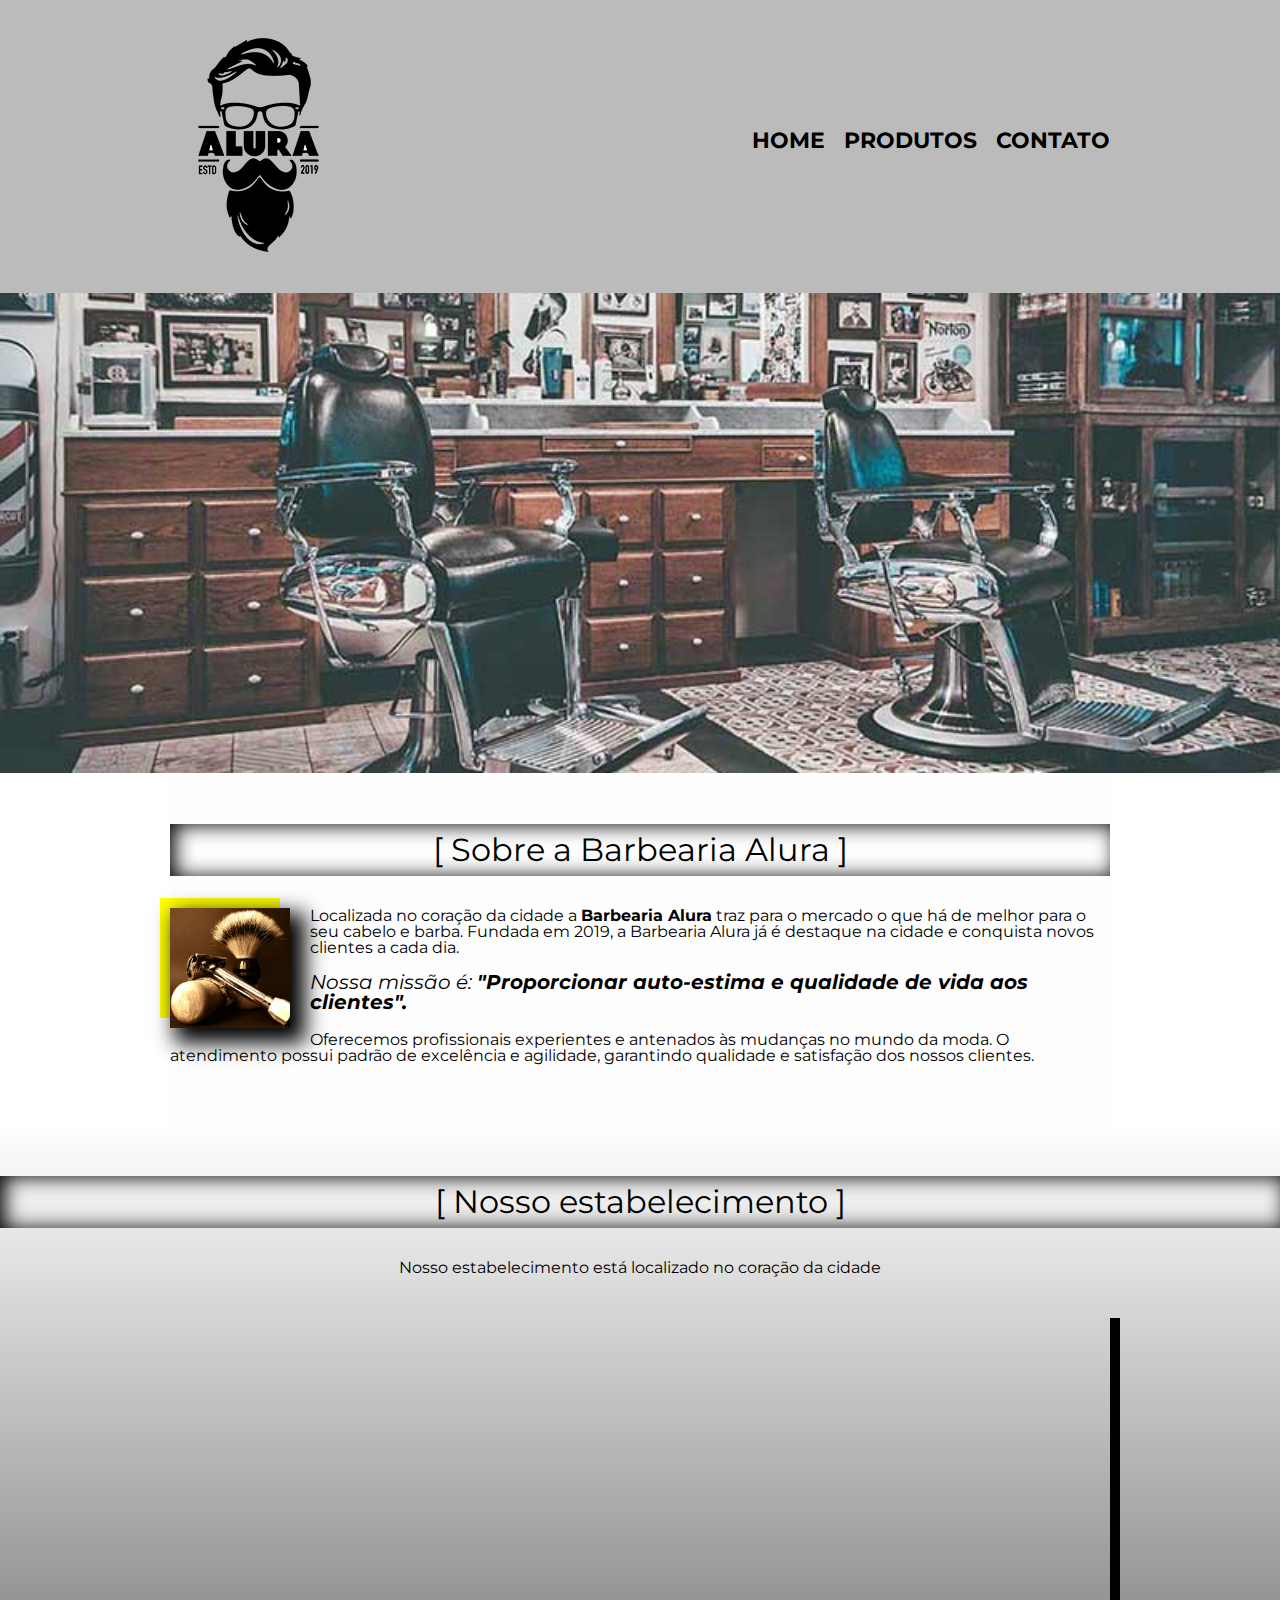
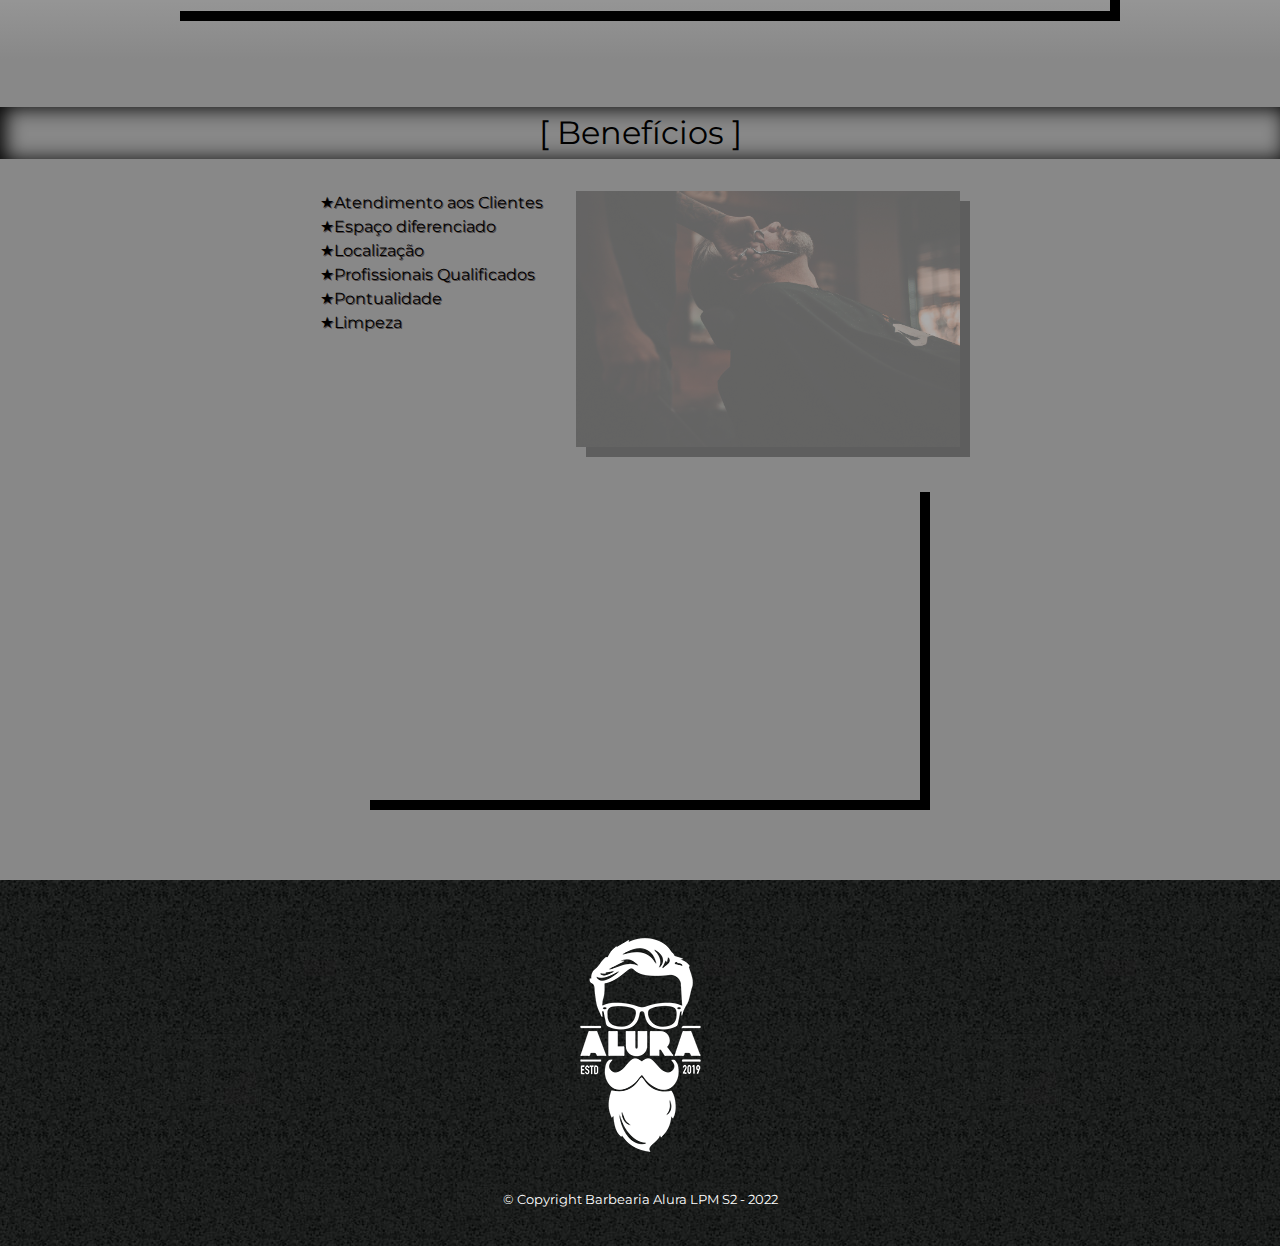
<file: index.html>
<!DOCTYPE html>
<html lang="pt-br">
    <head>
        <meta charset="UTF-8">
        <meta name="viewport" content="width=device-width">
        <title>Barbearia Alura - LPM S2</title>
        <link rel="stylesheet" href="reset.css">
        <link rel="stylesheet" href="style.css">
        <link href="https://fonts.googleapis.com/css2?family=Montserrat:wght@500&display=swap" rel="stylesheet">
    </head>
    <body>
        <header>
            <div class="caixa">
                <h1><img class="logo" src="logo.png" alt=""></h1>
                <nav>
                    <ul class="navegacao">
                        <li><a href="index.html">Home</a></li>
                        <li><a href="produtos.html">Produtos</a></li>
                        <li><a href="contato.html">Contato</a></li>                
                    </ul>
                </nav>
            </div>
        </header> 

        <img class="banner" src="banner.jpg" alt="barbearia">

        <main>
            <section class="principal">
                <h2 class="titulo-principal">Sobre a Barbearia Alura</h2>

                <img src="utensilios.jpg" alt="Utensilios de barbearia" class="utensilios">

                <p>Localizada no coração da cidade a <strong>Barbearia Alura</strong> traz para o mercado o que há de melhor para o seu
                    cabelo e barba. Fundada em 2019, a Barbearia Alura já é destaque na cidade e conquista novos clientes a cada dia.</p>
                <p id="missao" style="font-size: 20px"><em>Nossa missão é: <strong>"Proporcionar auto-estima e qualidade de vida aos clientes".</strong></em></p>
                <p>Oferecemos profissionais experientes e antenados às mudanças no mundo da moda. O atendimento possui padrão de
                    excelência e agilidade, garantindo qualidade e satisfação dos nossos clientes.</p>
            </section>

            <section class="mapa">
                <h3 class="titulo-principal">Nosso estabelecimento</h3>
                <p>Nosso estabelecimento está localizado no coração da cidade</p>
                <div class="mapa-conteudo">
                    <iframe src="https://www.google.com/maps/embed?pb=!1m18!1m12!1m3!1d58513.70489917665!2d-46.721754641796885!3d-23.5646162!2m3!1f0!2f0!3f0!3m2!1i1024!2i768!4f13.1!3m3!1m2!1s0x94ce59541c6c79c3%3A0x36b90a85f0f8cb33!2sGrupo%20Alura!5e0!3m2!1spt-BR!2sbr!4v1655514803121!5m2!1spt-BR!2sbr" width="100%" height="300" style="border:0;" allowfullscreen="" loading="lazy" referrerpolicy="no-referrer-when-downgrade"></iframe>
                </div>
            </section>

            <section class="beneficios">
                <h3 class="titulo-principal">Benefícios</h3>

                <div class="conteudo-beneficios">
                    <ul>
                        <li>Atendimento aos Clientes</li>
                        <li>Espaço diferenciado</li>
                        <li>Localização</li>
                        <li>Profissionais Qualificados</li>
                        <li>Pontualidade</li>
                        <li>Limpeza</li>
                    </ul><img src="beneficios.jpg" alt="">
                </div>
                
                <div class="video">
                <iframe width="100%" height="315" src="https://www.youtube.com/embed/wcVVXUV0YUY" frameborder="0" allow="accelerometer; autoplay; encrypted-media; gyroscope; picture-in-picture" allowfullscreen></iframe>
                </div>
            </section>
        </main>

        <footer>
            <img src="logo-branco.png" alt="">
            <p class="copyright">&copy; Copyright Barbearia Alura LPM S2 - 2022</p>
        </footer>
    </body>
</html>
</file>
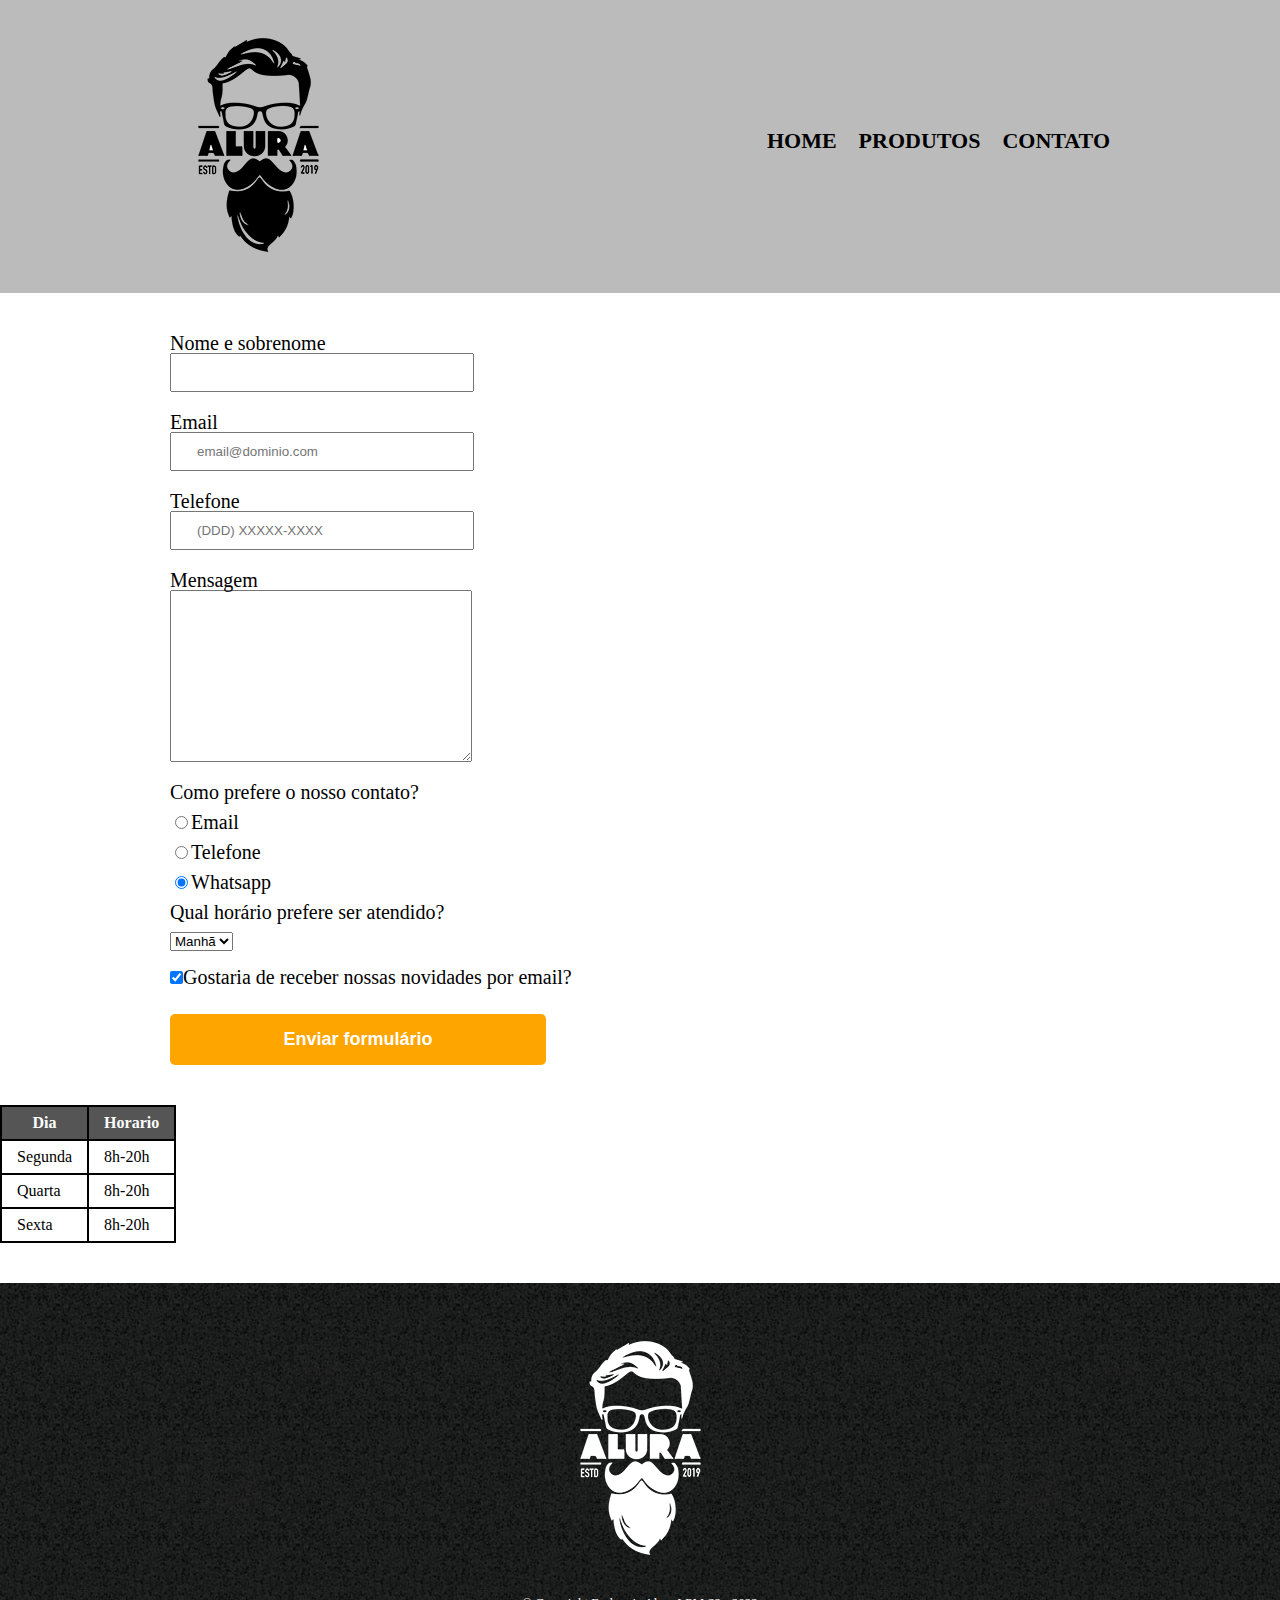
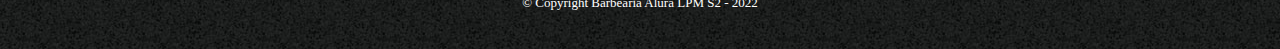
<file: contato.html>
<!DOCTYPE html>
<html>

<head>
    <meta charset="UTF-8">
    <title>Contato - Barbearia Alua S2 LPM</title>
    <link rel="stylesheet" href="reset.css">
    <link rel="stylesheet" href="contato.css">
</head>

<body>
    <header>
        <div class="caixa">
            <img src="logo.png" alt="Logo da Barbearia">
            <nav>
                <ul>
                    <li><a href="index.html">Home</a></li>
                    <li><a href="produtos.html">Produtos</a></li>
                    <li><a href="contato.html">Contato</a></li>
                </ul>
            </nav>
        </div>
    </header>

    <main>
        <form>
            <label>Nome e sobrenome<input type="text" id="nomesobrenome" class="input-padrao" required></label>
            <label>Email<input type="email" id="email" class="input-padrao" required placeholder="email@dominio.com"></label>
            <label>Telefone<input type="tel" id="telefone" class="input-padrao" required placeholder="(DDD) XXXXX-XXXX"></label>
            <label>Mensagem<textarea cols="70" rows="10" id="mensagem" required></textarea></label>

            <fieldset>
                <legend>Como prefere o nosso contato?</legend>
                <label><input type="radio" name="contato" value="email" id="radio-email">Email</label>

                <label><input type="radio" name="contato" value="telefone" id="radio-telefone">Telefone</label>

                <label><input type="radio" name="contato" value="whatsapp" id="radio-whatsapp" checked>Whatsapp</label>
            </fieldset>

            <fieldset>
                <legend>Qual horário prefere ser atendido?</legend>
                    <select>
                        <option>Manhã</option>
                        <option>Tarde</option>
                        <option>Noite</option>
                    </select>                
            </fieldset>

            <label><input type="checkbox" class="checkbox" checked>Gostaria de receber nossas novidades por email?</label>

            <input type="submit" value="Enviar formulário" class="enviar">
        </form>
    </main>

    <table>
        <thead>
            <tr>
                <th>Dia</th>
                <th>Horario</th>
            </tr>
        </thead>
        <tbody>
            <tr>
                <td>Segunda</td>
                <td>8h-20h</td>
            </tr>
            <tr>
                <td>Quarta</td>
                <td>8h-20h</td>
            </tr>
            <tr>
                <td>Sexta</td>
                <td>8h-20h</td>
            </tr>
        </tbody>
    </table>

    <footer class="rodape">
        <img src="logo-branco.png" alt="Logo da Barbearia">
        <p>&copy; Copyright Barbearia Alura LPM S2 - 2022</p>
    </footer>
</body>

</html>
</file>
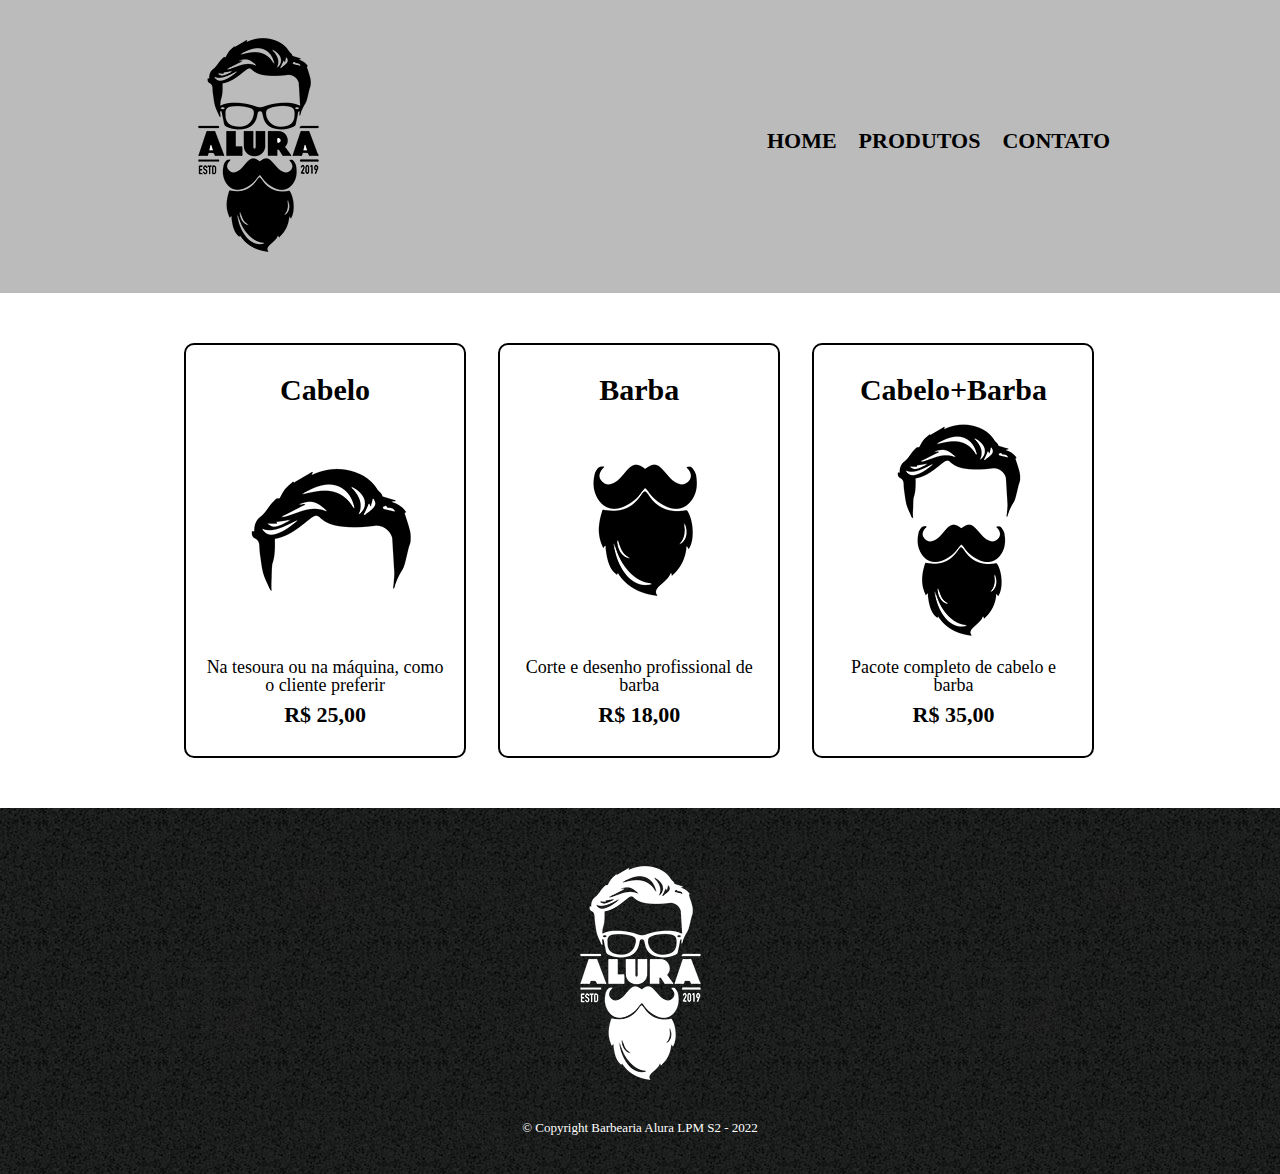
<file: produtos.html>
<!DOCTYPE html>
<html>
    <head>
        <meta charset="UTF-8">
        <title>Produtos - Barbearia Alura</title>
        <link rel="stylesheet" href="reset.css">
        <link rel="stylesheet" href="produtos.css">
    </head>

    <body>
        <header>
            <div class="caixa">
                <h1><img class="logo" src="logo.png" alt=""></h1>
                <nav>
                    <ul class="navegacao">
                        <li><a href="index.html">Home</a></li>
                        <li><a href="produtos.html">Produtos</a></li>
                        <li><a href="contato.html">Contato</a></li>                
                    </ul>
                </nav>
            </div>
        </header> 
        
        <main>
            <ul class="produtos">
                <li>
                    <h2>Cabelo</h2>
                    <img src="cabelo.jpg">
                    <p class="produto-descricao">Na tesoura ou na máquina, como o cliente preferir</p>
                    <p class="produtos-preco">R$ 25,00</p>
                </li>
                <li>
                    <h2>Barba</h2>
                    <img src="barba.jpg">
                    <p class="produto-descricao">Corte e desenho profissional de barba</p>
                    <p class="produtos-preco">R$ 18,00</p>
                </li>
                <li>
                    <h2>Cabelo+Barba</h2>
                    <img src="cabelo+barba.jpg">
                    <p class="produto-descricao">Pacote completo de cabelo e barba</p>
                    <p class="produtos-preco">R$ 35,00</p>
                </li>
            </ul>
        </main>    
        
        <footer>
            <img src="logo-branco.png" alt="">
            <p class="copyright">&copy; Copyright Barbearia Alura LPM S2 - 2022</p>
        </footer>
    </body>
</html>
</file>
<file: style.css>
body {
	font-family: 'Montserrat', sans-serif;
}

/*cabeçalho*/
header {
	background: #BBBBBB;
	padding: 20px 0;
}

.caixa {
	position: relative;
	width: 940px;
	margin: 0 auto;
}

nav {
	position: absolute;
	top: 110px;
	right: 0;
}

nav li {
	display: inline;
	margin: 0 0 0 15px;
}

nav a {
	text-transform: uppercase;
	color: #000000;
	font-weight: bold;
	font-size: 22px;
	text-decoration: none;
}

nav a:hover {
	color: #C78C19;
	text-decoration: underline;
}

/*main*/
.banner {
    width: 100%;
}

.utensilios {
    width: 120px;
    float: left;
    margin: 0 20px 20px 0;
	box-shadow: 10px 10px 20px 5px black, -10px -10px yellow;
}

.principal {
	padding: 3em 0;
	background-color: #fefefe;
	width: 940px;
	margin: 0 auto;
}

.titulo-principal{
    text-align: center;
    font-size: 2em;
    margin: 0 0 1em;
    clear: left; /*pra limpar o float acima*/
	box-shadow: inset 5px 1px 20px black;
	padding: 10px;
}

.titulo-principal:before {
    content: "[ ";
}

.titulo-principal:after {
    content:" ]"
}

.titulo-principal:hover {
    transition: 1s;
	color: rgba(0,0,0,0.5);
}

.principal p {
    margin: 0 0 1em;
}

.principal strong {
    font-weight: bold;
}

.principal em {
    font-style: italic;
}

.mapa {
	padding: 3em 0;
	background: linear-gradient(#fefefe, #888888);
}

.mapa-conteudo {
	width: 940px;
	margin: 0 auto;
	box-shadow: 10px 10px black;
}

.mapa p {
	margin: 0 0 2em;
	text-align: center;
}

.beneficios {
	padding: 3em 0;
	background-color: #888888;
}

.conteudo-beneficios {
	width: 640px;
	margin: 0 auto;
	text-shadow: 1px 1px #4e4646;
}

.conteudo-beneficios ul {
	width: 40%;
	display: inline-block; /*elementos precisam estar colados no html*/
	vertical-align: top;
}

.conteudo-beneficios ul li {
	line-height: 1.5;
}

.conteudo-beneficios ul li:before {
	content: "★";
}

.conteudo-beneficios img {
    width: 60%;
	opacity: 0.3;
	box-shadow: 10px 10px black;
}

.conteudo-beneficios img:hover {
	opacity: 1;
	transition: 1s;
	transform: scale(1.1) rotate(360deg);
}

.video {
	width: 560px;
	margin: 2em auto;
	box-shadow: 10px 10px black;
}


/*rodape*/
footer {
	text-align: center;
	background: url("bg.jpg");
	padding: 40px 0;
}

.copyright {
	color: #FFFFFF;
	font-size: 13px;
	margin: 20px 0 0;
}

@media screen and (max-width: 480px) {
    .caixa, .principal, .conteudo-beneficios, .mapa-conteudo, .video {
        width: auto;
    }

    h1 {
        text-align: center;
    }

    nav {
        position: static;
    }

    .lista-beneficios, .imagem-beneficios {
        width: 100%;
    }
}

/*primeiro img que achar dentro de principal
.principal > img {
	border: 1px solid red;
}*/

/*primeiro irmão p achado depois das tags img
img + p {
	font-style: italic;
}*/

/*todos os irmãos p achados depois das tags img
img ~ p {
	box-shadow: 3px 3px red, -1em 0 0.4em olive;
}*/

/*aplicar algo em todos os p q não sejam os q tenham o id missao
.principal p:not(#missao){
	font-weight: bold;
}*/
</file>
<file: contato.css>
header {
    background: #BBBBBB;
    padding: 20px 0;
}

.caixa {
    width: 940px;
    position: relative;
    margin: 0 auto; 
}

nav {
    position: absolute;
    top: 110px;
    right: 0px;
}

nav li {
    display: inline;
    margin: 0 0 0 18px;    
}

nav a {
    text-decoration: none;
    color: black;
    text-transform: uppercase;
    font-weight: bold;
    font-size: 22px;
}

main {
    width: 940px;
    margin: 0 auto;
}

form {
    margin: 40px 0;
}

form label, form legend {
    display: block;
    font-size: 20px;
    margin: 0 0 10px 0;
}

.input-padrao, form textarea {
    display: block;
    margin: 0 0 20px 0;
    padding: 10px 25px;
    width: 250px;
}

.checkbox {
    margin: 20px 0;
}

.enviar {
    width: 40%;
    padding: 15px 0px;
    background-color: orange;
    color: white;
    font-weight: bold;
    font-size: 18px;
    border: none;
    border-radius: 5px;    
}

.enviar:hover {
    background-color: orangered; 
    transition: 1s all;
    cursor: pointer;
    transform: scale(3) rotate(1080deg);
}

footer {
    background-image: url("bg.jpg");
    text-align: center;
    padding: 40px 0;
}

footer p {
    font-size: 13px;
    color: white;
    margin-top: 20px;
}

table {
    margin: 20px 0 40px;
}
thead {
    background: #555555;
    color: white;
    font-weight: bold;
}

td, th {
    border: 2px solid black;
    padding: 8px 15px;
}
</file>
<file: produtos.css>
header {
    background: #bbbbbb;
    padding: 20px 0;
}

.caixa {
    width: 940px;
    position: relative;
    margin: 0 auto; 
}

nav {
    position: absolute;
    top: 110px;
    right: 0px;

}

nav li{
    display: inline;
    margin: 0 0 0 18px;    
}

nav a {    
    text-transform: uppercase;
    color: #000000;
    font-weight: bold;
    font-size: 22px;
    text-decoration: none;
}

nav a:hover {
    color: yellow;
    text-decoration: underline;
}

.produtos {
    width: 940px;
    margin: 0 auto;
    padding: 50px 0;
}

.produtos li {
    display: inline-block;
    text-align: center; 
    width: 30%;
    vertical-align: top;
    margin: 0 1.5%;
    padding: 30px 20px;
    box-sizing: border-box;
    border: 2px solid #000000;
    border-radius: 10px;
}

.produtos li:hover {
    border-color: yellow;
}

.produtos li:hover h2 {
    font-size: 34px;
}

.produtos li:active {
    border-color: green;
}

.produtos h2{
    font-weight: bold;
    font-size: 30px;
}

.produto-descricao {
    font-size: 18px;

}

.produtos-preco {
    font-size: 22px;
    font-weight: bold;
    margin: 10px 0 0;
}

footer {
    text-align: center;
    background: url(./bg.jpg);
    padding: 40px 0;
}

.copyright {
    color: white;
    font-size: 13px;
    margin-top: 20px;
}
</file>
